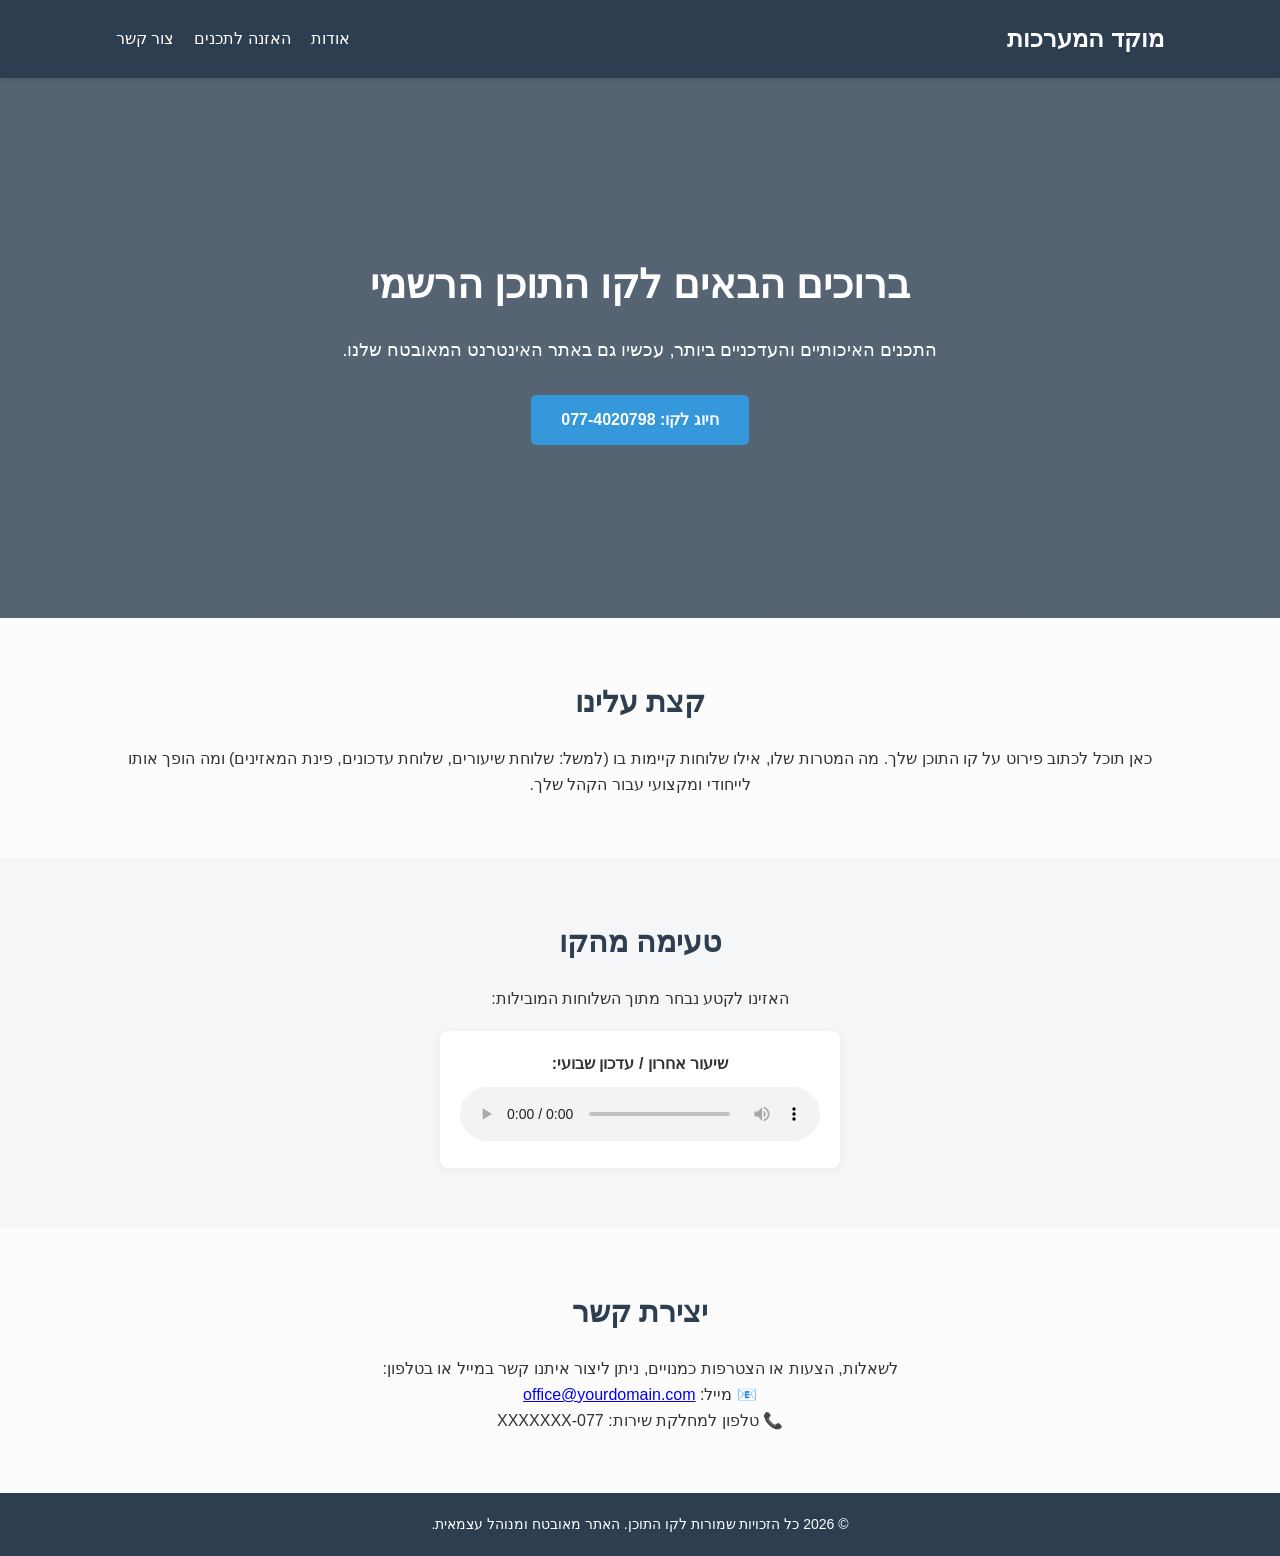
<file: index.html>
<!DOCTYPE html>
<html lang="he" dir="rtl">
<head>
    <meta charset="UTF-8">
    <meta name="viewport" content="width=device-width, initial-scale=1.0">
    <title>קו התוכן המקצועי שלי</title>
    <link rel="stylesheet" href="style.css">
</head>
<body>

    <header>
        <div class="container">
            <div class="logo">מוקד המערכות</div>
            <nav>
                <ul>
                    <li><a href="#about">אודות</a></li>
                    <li><a href="#listen">האזנה לתכנים</a></li>
                    <li><a href="#contact">צור קשר</a></li>
                </ul>
            </nav>
        </div>
    </header>

    <section class="hero">
        <div class="container">
            <h1>ברוכים הבאים לקו התוכן הרשמי</h1>
            <p>התכנים האיכותיים והעדכניים ביותר, עכשיו גם באתר האינטרנט המאובטח שלנו.</p>
            <a href="tel:0774020798" class="btn">חיוג לקו: 077-4020798</a>
        </div>
    </section>

    <section id="about" class="section">
        <div class="container">
            <h2>קצת עלינו</h2>
            <p>כאן תוכל לכתוב פירוט על קו התוכן שלך. מה המטרות שלו, אילו שלוחות קיימות בו (למשל: שלוחת שיעורים, שלוחת עדכונים, פינת המאזינים) ומה הופך אותו לייחודי ומקצועי עבור הקהל שלך.</p>
        </div>
    </section>

    <section id="listen" class="section bg-light">
        <div class="container">
            <h2>טעימה מהקו</h2>
            <p>האזינו לקטע נבחר מתוך השלוחות המובילות:</p>
            <div class="audio-player">
                <p><strong>שיעור אחרון / עדכון שבועי:</strong></p>
                <audio controls>
                    <source src="https://www.soundhelix.com/examples/mp3/SoundHelix-Song-1.mp3" type="audio/mpeg">
                    הדפדפן שלך לא תומך בנגן שמע.
                </audio>
            </div>
        </div>
    </section>

    <section id="contact" class="section">
        <div class="container">
            <h2>יצירת קשר</h2>
            <p>לשאלות, הצעות או הצטרפות כמנויים, ניתן ליצור איתנו קשר במייל או בטלפון:</p>
            <p>📧 מייל: <a href="mailto:office@yourdomain.com">office@yourdomain.com</a></p>
            <p>📞 טלפון למחלקת שירות: 077-XXXXXXX</p>
        </div>
    </section>

    <footer>
        <div class="container">
            <p>&copy; 2026 כל הזכויות שמורות לקו התוכן. האתר מאובטח ומנוהל עצמאית.</p>
        </div>
    </footer>

</body>
</html>
</file>
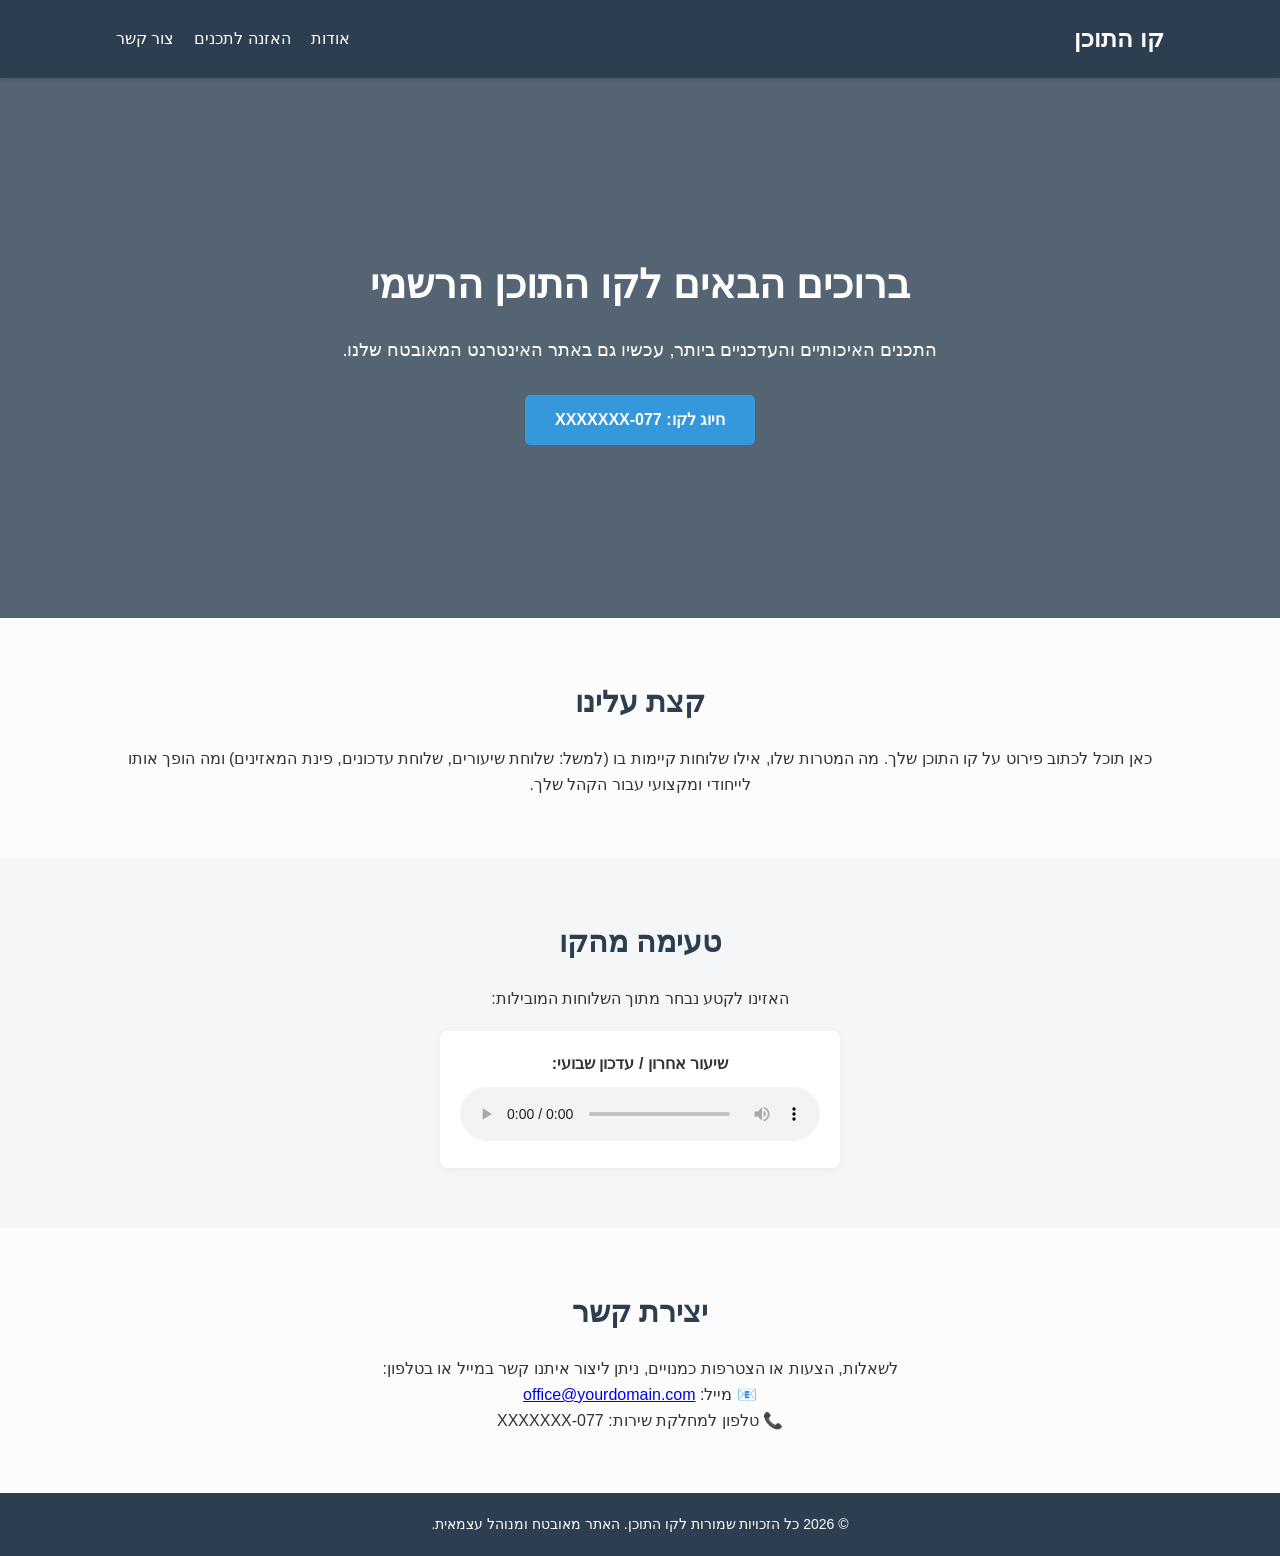
<file: gemini-code-1781007986057.html>
<!DOCTYPE html>
<html lang="he" dir="rtl">
<head>
    <meta charset="UTF-8">
    <meta name="viewport" content="width=device-width, initial-scale=1.0">
    <title>קו התוכן המקצועי שלי</title>
    <link rel="stylesheet" href="style.css">
</head>
<body>

    <header>
        <div class="container">
            <div class="logo">קו התוכן</div>
            <nav>
                <ul>
                    <li><a href="#about">אודות</a></li>
                    <li><a href="#listen">האזנה לתכנים</a></li>
                    <li><a href="#contact">צור קשר</a></li>
                </ul>
            </nav>
        </div>
    </header>

    <section class="hero">
        <div class="container">
            <h1>ברוכים הבאים לקו התוכן הרשמי</h1>
            <p>התכנים האיכותיים והעדכניים ביותר, עכשיו גם באתר האינטרנט המאובטח שלנו.</p>
            <a href="tel:077XXXXXXX" class="btn">חיוג לקו: 077-XXXXXXX</a>
        </div>
    </section>

    <section id="about" class="section">
        <div class="container">
            <h2>קצת עלינו</h2>
            <p>כאן תוכל לכתוב פירוט על קו התוכן שלך. מה המטרות שלו, אילו שלוחות קיימות בו (למשל: שלוחת שיעורים, שלוחת עדכונים, פינת המאזינים) ומה הופך אותו לייחודי ומקצועי עבור הקהל שלך.</p>
        </div>
    </section>

    <section id="listen" class="section bg-light">
        <div class="container">
            <h2>טעימה מהקו</h2>
            <p>האזינו לקטע נבחר מתוך השלוחות המובילות:</p>
            <div class="audio-player">
                <p><strong>שיעור אחרון / עדכון שבועי:</strong></p>
                <audio controls>
                    <source src="https://www.soundhelix.com/examples/mp3/SoundHelix-Song-1.mp3" type="audio/mpeg">
                    הדפדפן שלך לא תומך בנגן שמע.
                </audio>
            </div>
        </div>
    </section>

    <section id="contact" class="section">
        <div class="container">
            <h2>יצירת קשר</h2>
            <p>לשאלות, הצעות או הצטרפות כמנויים, ניתן ליצור איתנו קשר במייל או בטלפון:</p>
            <p>📧 מייל: <a href="mailto:office@yourdomain.com">office@yourdomain.com</a></p>
            <p>📞 טלפון למחלקת שירות: 077-XXXXXXX</p>
        </div>
    </section>

    <footer>
        <div class="container">
            <p>&copy; 2026 כל הזכויות שמורות לקו התוכן. האתר מאובטח ומנוהל עצמאית.</p>
        </div>
    </footer>

</body>
</html>
</file>
<file: style.css>
/* עיצוב כללי ואיפוס */
* {
    margin: 0;
    padding: 0;
    box-sizing: border-box;
}

body {
    font-family: 'Segoe UI', Tahoma, Geneva, Verdana, sans-serif;
    line-height: 1.6;
    color: #333;
    background-color: #fcfcfc;
}

.container {
    width: 85%;
    max-width: 1100px;
    margin: 0 auto;
    padding: 0 20px;
}

/* סרגל עליון */
header {
    background: #2c3e50;
    color: #fff;
    padding: 20px 0;
    position: sticky;
    top: 0;
    z-index: 100;
    box-shadow: 0 2px 5px rgba(0,0,0,0.1);
}

header .container {
    display: flex;
    justify-content: space-between;
    align-items: center;
}

.logo {
    font-size: 24px;
    font-weight: bold;
}

nav ul {
    display: flex;
    list-style: none;
}

nav ul li {
    margin-right: 20px;
}

nav ul li a {
    color: #fff;
    text-decoration: none;
    font-weight: 500;
    transition: color 0.3s;
}

nav ul li a:hover {
    color: #3498db;
}

/* אזור ראשי Hero */
.hero {
    background: linear-gradient(rgba(44, 62, 80, 0.8), rgba(44, 62, 80, 0.8)), url('https://images.unsplash.com/photo-1516280440614-37939bbacd6a?q=80&w=1200') no-repeat center center/cover;
    color: #fff;
    height: 60vh;
    display: flex;
    align-items: center;
    text-align: center;
}

.hero h1 {
    font-size: 40px;
    margin-bottom: 20px;
}

.hero p {
    font-size: 18px;
    margin-bottom: 30px;
}

.btn {
    display: inline-block;
    background: #3498db;
    color: #fff;
    padding: 12px 30px;
    text-decoration: none;
    border-radius: 5px;
    font-weight: bold;
    transition: background 0.3s;
}

.btn:hover {
    background: #2980b9;
}

/* קטעים (Sections) */
.section {
    padding: 60px 0;
    text-align: center;
}

.section h2 {
    font-size: 30px;
    margin-bottom: 20px;
    color: #2c3e50;
}

.bg-light {
    background: #f4f6f7;
}

/* נגן שמע */
.audio-player {
    background: #fff;
    padding: 20px;
    border-radius: 8px;
    box-shadow: 0 2px 10px rgba(0,0,0,0.05);
    max-width: 400px;
    margin: 20px auto 0;
}

.audio-player audio {
    width: 100%;
    margin-top: 10px;
}

/* תחתית האתר */
footer {
    background: #2c3e50;
    color: #fff;
    text-align: center;
    padding: 20px 0;
    font-size: 14px;
}

/* התאמה לניידים */
@media (max-width: 768px) {
    header .container {
        flex-direction: column;
    }
    nav ul {
        margin-top: 15px;
    }
    nav ul li {
        margin: 0 10px;
    }
    .hero h1 {
        font-size: 30px;
    }
}
</file>
